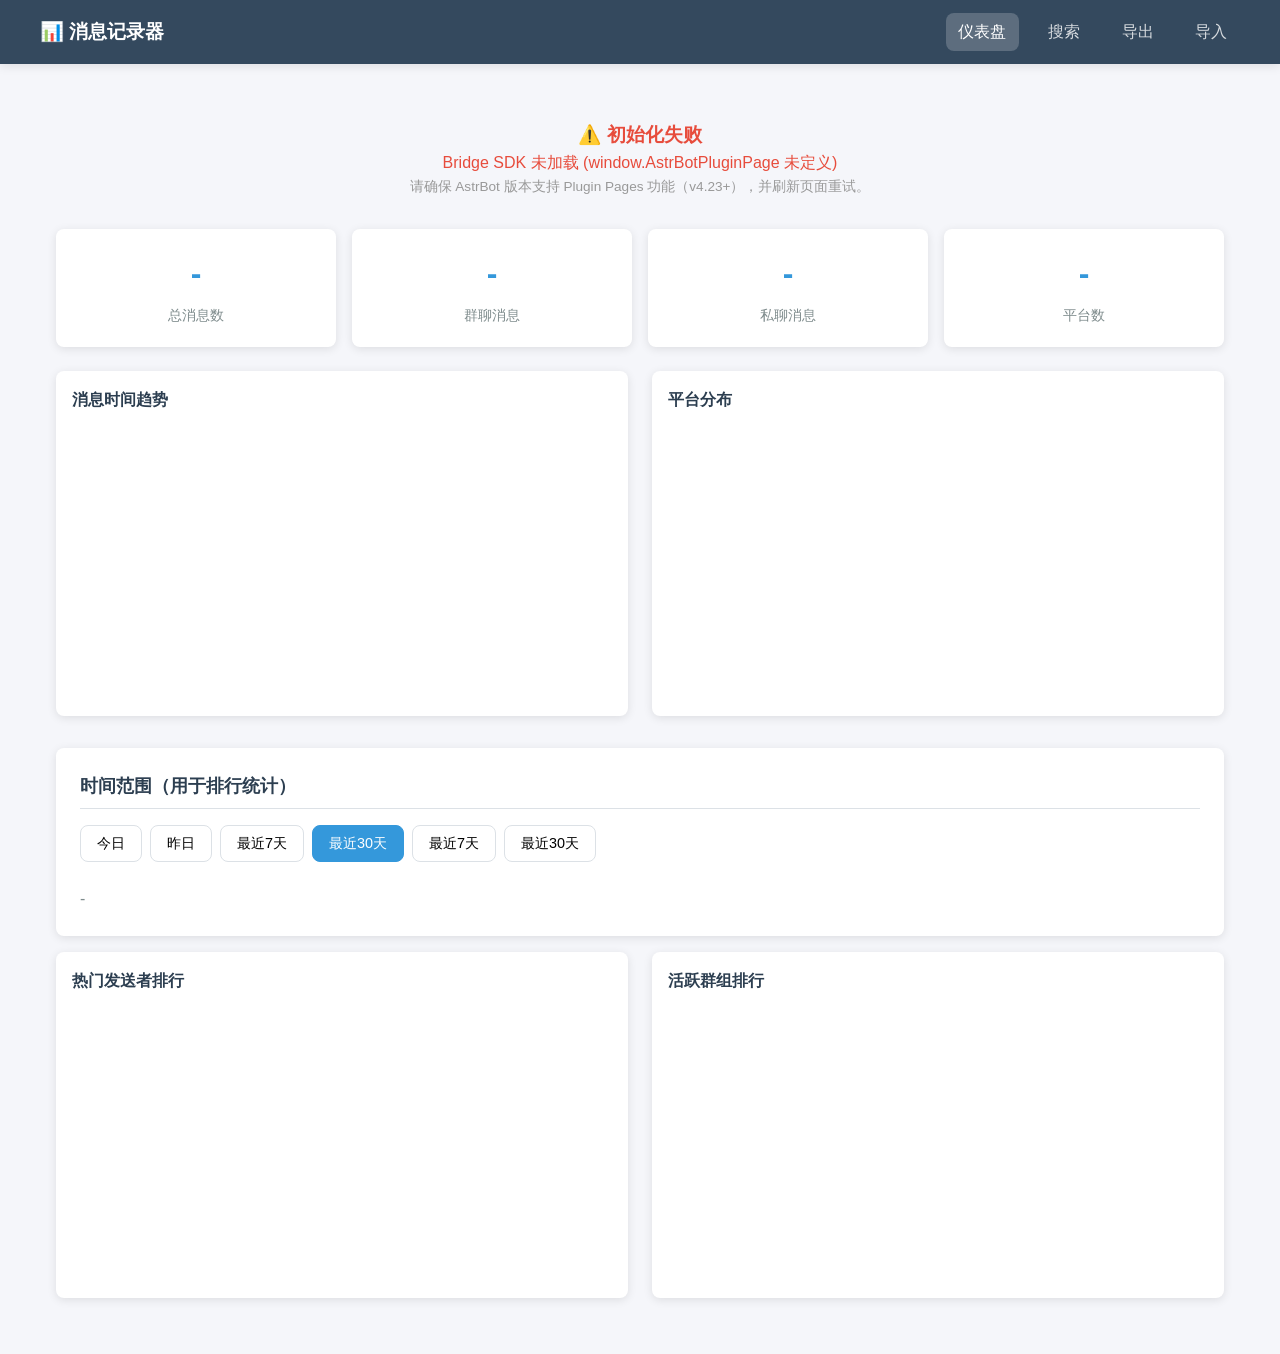
<file: pages/recorder/index.html>
<!doctype html>
<html lang="zh-CN">
<head>
  <meta charset="utf-8" />
  <title>消息记录器</title>
  <link rel="stylesheet" href="./style.css" />
</head>
<body>
  <nav class="navbar">
    <div class="nav-container">
      <span class="nav-brand">📊 消息记录器</span>
      <button class="nav-toggle" id="navToggle">☰</button>
      <div class="nav-links" id="navLinks">
        <a href="#dashboard" class="nav-link active" data-view="dashboard">仪表盘</a>
        <a href="#search" class="nav-link" data-view="search">搜索</a>
        <a href="#export" class="nav-link" data-view="export">导出</a>
        <a href="#import" class="nav-link" data-view="import">导入</a>
      </div>
    </div>
  </nav>

  <main class="main-content">
    <div id="view-dashboard" class="view active">
      <div class="stats-grid">
        <div class="stat-card">
          <div class="stat-value" id="totalCount">-</div>
          <div class="stat-label">总消息数</div>
        </div>
        <div class="stat-card">
          <div class="stat-value" id="groupCount">-</div>
          <div class="stat-label">群聊消息</div>
        </div>
        <div class="stat-card">
          <div class="stat-value" id="privateCount">-</div>
          <div class="stat-label">私聊消息</div>
        </div>
        <div class="stat-card">
          <div class="stat-value" id="platformCount">-</div>
          <div class="stat-label">平台数</div>
        </div>
      </div>

      <div class="charts-grid">
        <div class="chart-container">
          <div class="chart-title">消息时间趋势</div>
          <div class="chart-box" id="timelineChart"></div>
        </div>
        <div class="chart-container">
          <div class="chart-title">平台分布</div>
          <div class="chart-box" id="platformChart"></div>
        </div>
      </div>

      <div class="card">
        <div class="card-header">时间范围（用于排行统计）</div>
        <div class="time-selector">
          <button class="time-btn" data-range="today">今日</button>
          <button class="time-btn" data-range="yesterday">昨日</button>
          <button class="time-btn" data-range="last7d">最近7天</button>
          <button class="time-btn active" data-range="last30d">最近30天</button>
          <button class="time-btn" data-range="week">最近7天</button>
          <button class="time-btn" data-range="month">最近30天</button>
        </div>
        <p class="text-muted" id="timeRangeInfo">-</p>
      </div>

      <div class="charts-grid">
        <div class="chart-container">
          <div class="chart-title">热门发送者排行</div>
          <div class="chart-box" id="senderChart"></div>
        </div>
        <div class="chart-container">
          <div class="chart-title">活跃群组排行</div>
          <div class="chart-box" id="groupChart"></div>
        </div>
      </div>
    </div>

    <div id="view-search" class="view">
      <div class="filter-section">
        <div class="filter-row">
          <div class="filter-group search-group">
            <label class="filter-label">关键词:</label>
            <input type="text" class="filter-input search-input" id="keywordInput" placeholder="搜索消息内容...">
          </div>
        </div>
        <div class="filter-row">
          <div class="filter-group">
            <label class="filter-label">平台:</label>
            <select class="filter-select" id="platformFilter">
              <option value="">全部平台</option>
            </select>
          </div>
          <div class="filter-group">
            <label class="filter-label">消息类型:</label>
            <select class="filter-select" id="typeFilter">
              <option value="">全部</option>
              <option value="group">群聊</option>
              <option value="private">私聊</option>
              <option value="channel">频道</option>
            </select>
          </div>
          <div class="filter-group">
            <label class="filter-label">排序:</label>
            <select class="filter-select" id="orderFilter">
              <option value="desc">时间倒序</option>
              <option value="asc">时间正序</option>
            </select>
          </div>
          <div class="filter-group">
            <label class="filter-label">每页:</label>
            <select class="filter-select" id="limitFilter">
              <option value="50">50条</option>
              <option value="100">100条</option>
              <option value="200">200条</option>
            </select>
          </div>
        </div>
        <div class="filter-row" id="advancedFilters" style="display: none;">
          <div class="filter-group">
            <label class="filter-label">群组:</label>
            <select class="filter-select" id="groupFilter">
              <option value="">全部群组</option>
            </select>
          </div>
          <div class="filter-group">
            <label class="filter-label">发送者:</label>
            <select class="filter-select" id="senderFilter">
              <option value="">全部发送者</option>
            </select>
          </div>
          <div class="filter-group">
            <label class="filter-label">开始时间:</label>
            <input type="datetime-local" class="filter-input" id="startTimeInput">
          </div>
          <div class="filter-group">
            <label class="filter-label">结束时间:</label>
            <input type="datetime-local" class="filter-input" id="endTimeInput">
          </div>
        </div>
        <div class="filter-row">
          <button class="btn btn-outline" id="toggleAdvancedBtn">展开更多筛选</button>
          <button class="btn" id="refreshBtn">刷新</button>
          <button class="btn btn-success" id="exportResultsBtn">导出当前结果</button>
        </div>
      </div>
      <div class="card">
        <div class="card-header">消息列表</div>
        <div class="message-list" id="messageList">
          <p class="text-center text-muted">加载中...</p>
        </div>
      </div>
      <div class="pagination" id="pagination"></div>
    </div>

    <div id="view-export" class="view">
      <div class="card">
        <div class="card-header">筛选条件</div>
        <div id="currentFilters"></div>
        <div class="filter-row">
          <div class="filter-group">
            <label class="filter-label">时间范围:</label>
            <select class="filter-select" id="exportTime">
              <option value="">全部</option>
              <option value="today">今日</option>
              <option value="yesterday">昨日</option>
              <option value="last7d">最近7天</option>
              <option value="last30d">最近30天</option>
              <option value="week">本周</option>
              <option value="month">本月</option>
            </select>
          </div>
          <div class="filter-group">
            <label class="filter-label">平台:</label>
            <select class="filter-select" id="exportPlatform">
              <option value="">全部平台</option>
            </select>
          </div>
          <div class="filter-group">
            <label class="filter-label">消息类型:</label>
            <select class="filter-select" id="exportType">
              <option value="">全部</option>
              <option value="group">群聊</option>
              <option value="private">私聊</option>
              <option value="channel">频道</option>
            </select>
          </div>
        </div>
        <div class="filter-row">
          <div class="filter-group">
            <label class="filter-label">开始时间:</label>
            <input type="datetime-local" class="filter-input" id="exportStartTime">
          </div>
          <div class="filter-group">
            <label class="filter-label">结束时间:</label>
            <input type="datetime-local" class="filter-input" id="exportEndTime">
          </div>
          <div class="filter-group">
            <label class="filter-label">关键词:</label>
            <input type="text" class="filter-input" id="exportKeyword" placeholder="筛选包含关键词的消息">
          </div>
        </div>
      </div>
      <div class="card">
        <div class="card-header">导出格式</div>
        <div class="export-options">
          <div class="format-option selected" data-format="json">
            <div class="format-icon">📄</div>
            <div class="format-name">JSON</div>
            <p class="format-desc">结构化数据，适合程序处理</p>
          </div>
          <div class="format-option" data-format="csv">
            <div class="format-icon">📊</div>
            <div class="format-name">CSV</div>
            <p class="format-desc">表格格式，适合 Excel 打开</p>
          </div>
          <div class="format-option" data-format="txt">
            <div class="format-icon">📝</div>
            <div class="format-name">TXT</div>
            <p class="format-desc">纯文本，聊天记录风格</p>
          </div>
        </div>
      </div>
      <div class="card">
        <div class="card-header">导出选项</div>
        <div class="filter-row">
          <label class="checkbox-label">
            <input type="checkbox" id="includeChain" checked>
            包含消息链（图片、表情等）
          </label>
          <label class="checkbox-label">
            <input type="checkbox" id="includeRaw">
            包含原始消息数据
          </label>
          <label class="checkbox-label">
            <input type="checkbox" id="includeMedia">
            包含多媒体文件（图片、语音、视频等）
          </label>
        </div>
        <div id="mediaNote" class="info-note" style="display: none;">
          💡 勾选后将以 <code>.zip</code> 格式导出（包含数据 + 媒体文件的压缩包），文件体积可能较大。仅 JSON 格式支持此选项。
        </div>
      </div>
      <div class="card text-center">
        <button class="btn btn-success btn-lg" id="startExport">开始导出</button>
      </div>
      <div id="exportProgress" style="display: none;"></div>
    </div>

    <div id="view-import" class="view">
      <div class="card">
        <div class="card-header">选择文件</div>
        <div class="upload-area" id="uploadArea">
          <div class="upload-icon">📁</div>
          <p>拖拽文件到这里，或点击选择文件</p>
          <p class="text-muted">支持 JSON、CSV、ZIP（含媒体文件包）格式，最大 4GB</p>
          <p class="text-muted" style="font-size: 0.8rem;">大文件（超过 50MB）将自动使用分片上传</p>
          <input type="file" id="importFile" accept=".json,.csv,.zip" style="display: none;">
        </div>
        <div id="fileInfo" style="display: none; margin-top: 1rem;"></div>
      </div>
      <div class="card">
        <div class="card-header">导入模式</div>
        <div class="filter-row">
          <label class="checkbox-label">
            <input type="radio" name="importMode" value="merge" checked>
            <strong>合并</strong> - 添加新记录，保留现有数据
          </label>
        </div>
        <div class="filter-row">
          <label class="checkbox-label">
            <input type="radio" name="importMode" value="skip_duplicates">
            <strong>跳过重复</strong> - 检测并跳过已存在的记录
          </label>
        </div>
      </div>
      <div class="card text-center">
        <button class="btn btn-warning btn-lg" id="startImport">开始导入</button>
        <p class="text-muted mt-2">导入操作可能会修改数据库，请谨慎操作</p>
      </div>
      <div id="importProgress" style="display: none;"></div>
    </div>
  </main>

  <div class="modal" id="messageModal">
    <div class="modal-content">
      <div class="modal-header">
        <h3>消息详情</h3>
        <button class="modal-close" id="modalClose">×</button>
      </div>
      <div class="modal-body" id="modalBody"></div>
    </div>
  </div>

  <script type="module" src="./app.js"></script>
</body>
</html>
</file>
<file: pages/recorder/style.css>
:root {
  --primary-color: #3498db;
  --primary-dark: #2980b9;
  --success-color: #27ae60;
  --warning-color: #f39c12;
  --danger-color: #e74c3c;
  --text-color: #2c3e50;
  --text-light: #7f8c8d;
  --bg-color: #f5f6fa;
  --bg-dark: #34495e;
  --border-color: #dce1e6;
  --card-bg: #ffffff;
  --shadow: 0 2px 10px rgba(0,0,0,0.1);
  --radius: 8px;
  --skeleton-from: var(--bg-color);
  --skeleton-via: #e8e9ed;
  --skeleton-to: var(--bg-color);
}

* {
  box-sizing: border-box;
  margin: 0;
  padding: 0;
}

body {
  font-family: -apple-system, BlinkMacSystemFont, 'Segoe UI', Roboto, 'Helvetica Neue', Arial, sans-serif;
  background-color: var(--bg-color);
  color: var(--text-color);
  line-height: 1.6;
  min-height: 100vh;
  display: flex;
  flex-direction: column;
}

.navbar {
  background: var(--bg-dark);
  color: white;
  padding: 0.8rem 1rem;
  position: sticky;
  top: 0;
  z-index: 100;
  box-shadow: var(--shadow);
}

.nav-container {
  max-width: 1200px;
  margin: 0 auto;
  display: flex;
  align-items: center;
  justify-content: space-between;
}

.nav-brand {
  font-size: 1.2rem;
  font-weight: 600;
  color: white;
}

.nav-links {
  display: flex;
  gap: 1rem;
}

.nav-links a {
  color: rgba(255,255,255,0.8);
  text-decoration: none;
  padding: 0.4rem 0.8rem;
  border-radius: var(--radius);
  transition: all 0.2s;
}

.nav-links a:hover,
.nav-links a.active {
  color: white;
  background: rgba(255,255,255,0.2);
}

.nav-toggle {
  display: none;
  background: none;
  border: none;
  color: white;
  font-size: 1.5rem;
  cursor: pointer;
}

@media (max-width: 768px) {
  .nav-toggle {
    display: block;
  }
  .nav-links {
    display: none;
    position: absolute;
    top: 100%;
    left: 0;
    right: 0;
    background: var(--bg-dark);
    flex-direction: column;
    padding: 1rem;
  }
  .nav-links.show {
    display: flex;
  }
}

.main-content {
  flex: 1;
  max-width: 1200px;
  margin: 0 auto;
  padding: 1.5rem 1rem;
  width: 100%;
}

.view {
  display: none;
  opacity: 0;
}

.view.active {
  display: block;
  opacity: 1;
}

.view.fade-in {
  animation: fadeIn 0.3s ease forwards;
}

@keyframes fadeIn {
  from { opacity: 0; transform: translateY(6px); }
  to { opacity: 1; transform: translateY(0); }
}

.card {
  background: var(--card-bg);
  border-radius: var(--radius);
  box-shadow: var(--shadow);
  padding: 1.5rem;
  margin-bottom: 1rem;
  animation: cardAppear 0.3s ease both;
}

@keyframes cardAppear {
  from { opacity: 0; transform: translateY(4px); }
  to { opacity: 1; transform: translateY(0); }
}

.card-header {
  font-size: 1.1rem;
  font-weight: 600;
  margin-bottom: 1rem;
  color: var(--text-color);
  border-bottom: 1px solid var(--border-color);
  padding-bottom: 0.5rem;
}

.stats-grid {
  display: grid;
  grid-template-columns: repeat(4, 1fr);
  gap: 1rem;
  margin-bottom: 1.5rem;
}

.stat-card {
  background: var(--card-bg);
  border-radius: var(--radius);
  box-shadow: var(--shadow);
  padding: 1.2rem;
  text-align: center;
  animation: cardAppear 0.3s ease both;
}

.stat-card:nth-child(1) { animation-delay: 0ms; }
.stat-card:nth-child(2) { animation-delay: 60ms; }
.stat-card:nth-child(3) { animation-delay: 120ms; }
.stat-card:nth-child(4) { animation-delay: 180ms; }

.stat-value {
  font-size: 2rem;
  font-weight: 700;
  color: var(--primary-color);
  margin-bottom: 0.3rem;
  min-height: 2.4rem;
  display: flex;
  align-items: center;
  justify-content: center;
  transition: color 0.2s;
}

.stat-label {
  font-size: 0.9rem;
  color: var(--text-light);
}

@media (max-width: 1024px) {
  .stats-grid {
    grid-template-columns: repeat(2, 1fr);
  }
}

@media (max-width: 600px) {
  .stats-grid {
    grid-template-columns: 1fr;
  }
}

.charts-grid {
  display: grid;
  grid-template-columns: repeat(2, 1fr);
  gap: 1.5rem;
  margin-bottom: 2rem;
}

.chart-container {
  background: var(--card-bg);
  border-radius: var(--radius);
  box-shadow: var(--shadow);
  padding: 1rem;
  min-height: 300px;
}

.chart-title {
  font-size: 1rem;
  font-weight: 600;
  margin-bottom: 0.5rem;
  color: var(--text-color);
}

.chart-box {
  width: 100%;
  height: 280px;
  position: relative;
}

@media (max-width: 768px) {
  .charts-grid {
    grid-template-columns: 1fr;
  }
}

.time-selector {
  display: flex;
  gap: 0.5rem;
  margin-bottom: 1.5rem;
  flex-wrap: wrap;
}

.time-btn {
  padding: 0.5rem 1rem;
  background: var(--card-bg);
  border: 1px solid var(--border-color);
  border-radius: var(--radius);
  cursor: pointer;
  transition: all 0.2s;
  font-size: 0.9rem;
}

.time-btn:hover {
  border-color: var(--primary-color);
  color: var(--primary-color);
}

.time-btn.active {
  background: var(--primary-color);
  color: white;
  border-color: var(--primary-color);
}

.message-list {
  display: flex;
  flex-direction: column;
  gap: 0.8rem;
}

.message-card {
  background: var(--card-bg);
  border-radius: var(--radius);
  box-shadow: var(--shadow);
  padding: 1rem;
  transition: all 0.2s;
  cursor: pointer;
}

.message-card:hover {
  box-shadow: 0 4px 15px rgba(0,0,0,0.15);
  transform: translateY(-2px);
}

.message-header {
  display: flex;
  align-items: center;
  gap: 0.5rem;
  margin-bottom: 0.5rem;
  font-size: 0.85rem;
}

.message-time {
  color: var(--text-light);
}

.message-platform {
  background: var(--primary-color);
  color: white;
  padding: 0.2rem 0.5rem;
  border-radius: 4px;
  font-size: 0.8rem;
}

.message-type {
  background: var(--bg-color);
  color: var(--text-light);
  padding: 0.2rem 0.5rem;
  border-radius: 4px;
  font-size: 0.8rem;
}

.message-sender {
  font-weight: 600;
  color: var(--text-color);
}

.message-content {
  color: var(--text-color);
  margin-bottom: 0.5rem;
  word-break: break-word;
}

.message-actions {
  display: flex;
  gap: 0.5rem;
  font-size: 0.85rem;
}

.message-actions a {
  color: var(--primary-color);
  text-decoration: none;
  cursor: pointer;
}

.message-actions a:hover {
  color: var(--primary-dark);
}

.filter-section {
  background: var(--card-bg);
  border-radius: var(--radius);
  box-shadow: var(--shadow);
  padding: 1rem;
  margin-bottom: 1rem;
}

.filter-row {
  display: flex;
  gap: 1rem;
  align-items: center;
  flex-wrap: wrap;
  margin-bottom: 0.8rem;
}

.filter-group {
  display: flex;
  align-items: center;
  gap: 0.5rem;
}

.filter-label {
  font-size: 0.9rem;
  color: var(--text-light);
  min-width: 80px;
}

.filter-input,
.filter-select {
  padding: 0.5rem;
  border: 1px solid var(--border-color);
  border-radius: var(--radius);
  font-size: 0.9rem;
  min-width: 150px;
}

.filter-input:focus,
.filter-select:focus {
  outline: none;
  border-color: var(--primary-color);
}

.search-input {
  flex: 1;
  min-width: 200px;
}

.btn {
  padding: 0.6rem 1.2rem;
  background: var(--primary-color);
  color: white;
  border: none;
  border-radius: var(--radius);
  cursor: pointer;
  font-size: 0.9rem;
  transition: all 0.2s;
}

.btn:hover {
  background: var(--primary-dark);
}

.btn-outline {
  background: transparent;
  border: 1px solid var(--border-color);
  color: var(--text-color);
}

.btn-outline:hover {
  border-color: var(--primary-color);
  color: var(--primary-color);
}

.btn-sm {
  padding: 0.3rem 0.8rem;
  font-size: 0.8rem;
}

.btn-success {
  background: var(--success-color);
}

.btn-success:hover {
  background: #219a52;
}

.btn-warning {
  background: var(--warning-color);
}

.btn-warning:hover {
  background: #e08e0b;
}

.btn-lg {
  padding: 1rem 2rem;
  font-size: 1rem;
}

.pagination {
  display: flex;
  justify-content: center;
  align-items: center;
  gap: 0.5rem;
  margin-top: 1.5rem;
}

.pagination-btn {
  padding: 0.5rem 1rem;
  background: var(--card-bg);
  border: 1px solid var(--border-color);
  border-radius: var(--radius);
  cursor: pointer;
  transition: all 0.2s;
}

.pagination-btn:hover:not(.disabled) {
  border-color: var(--primary-color);
  color: var(--primary-color);
}

.pagination-btn.disabled {
  opacity: 0.5;
  cursor: not-allowed;
}

.pagination-info {
  color: var(--text-light);
  font-size: 0.9rem;
}

.modal {
  display: none;
  position: fixed;
  top: 0;
  left: 0;
  right: 0;
  bottom: 0;
  background: rgba(0,0,0,0.5);
  z-index: 200;
  justify-content: center;
  align-items: center;
}

.modal.show {
  display: flex;
}

.modal-content {
  background: var(--card-bg);
  border-radius: var(--radius);
  max-width: 800px;
  width: 90%;
  max-height: 80vh;
  overflow-y: auto;
  box-shadow: 0 10px 30px rgba(0,0,0,0.3);
  animation: modalIn 0.2s ease;
}

@keyframes modalIn {
  from { opacity: 0; transform: scale(0.95); }
  to { opacity: 1; transform: scale(1); }
}

.modal-header {
  display: flex;
  justify-content: space-between;
  align-items: center;
  padding: 1rem;
  border-bottom: 1px solid var(--border-color);
}

.modal-header h3 {
  font-size: 1.1rem;
  color: var(--text-color);
}

.modal-close {
  background: none;
  border: none;
  font-size: 1.5rem;
  color: var(--text-light);
  cursor: pointer;
}

.modal-body {
  padding: 1rem;
}

.detail-row {
  display: flex;
  margin-bottom: 0.5rem;
}

.detail-label {
  min-width: 120px;
  color: var(--text-light);
  font-size: 0.9rem;
}

.detail-value {
  color: var(--text-color);
}

.context-message {
  background: var(--bg-color);
  padding: 0.5rem;
  border-radius: 4px;
  margin-bottom: 0.5rem;
}

.context-message.highlight {
  background: rgba(52, 152, 219, 0.2);
  border-left: 3px solid var(--primary-color);
}

.inline-spinner {
  display: inline-block;
  width: 18px;
  height: 18px;
  border: 2px solid var(--border-color);
  border-top-color: var(--primary-color);
  border-radius: 50%;
  animation: spin 0.8s linear infinite;
  vertical-align: middle;
  margin-right: 6px;
}

.skeleton {
  background: linear-gradient(90deg, var(--skeleton-from) 25%, var(--skeleton-via) 50%, var(--skeleton-to) 75%);
  background-size: 200% 100%;
  animation: shimmer 1.5s ease-in-out infinite;
  border-radius: var(--radius);
}

@keyframes shimmer {
  0% { background-position: 200% 0; }
  100% { background-position: -200% 0; }
}

.skeleton-inline {
  display: inline-block;
  border-radius: 4px;
}

.skeleton-stat {
  height: 80px;
  border-radius: var(--radius);
}

.skeleton-chart {
  height: 280px;
  border-radius: var(--radius);
}

.skeleton-line {
  height: 16px;
  margin-bottom: 10px;
  border-radius: 4px;
}

.skeleton-line.short {
  width: 60%;
}

.skeleton-card {
  height: 80px;
  margin-bottom: 12px;
  border-radius: var(--radius);
}

.stat-value.loading {
  color: transparent;
}

.chart-box.loading {
  position: relative;
}

.section-loading {
  display: flex;
  align-items: center;
  justify-content: center;
  padding: 2rem;
  color: var(--text-light);
  font-size: 0.9rem;
  gap: 0.5rem;
}

.section-error {
  display: flex;
  align-items: center;
  justify-content: center;
  padding: 1.5rem;
  gap: 0.5rem;
  color: var(--danger-color);
  font-size: 0.9rem;
  flex-wrap: wrap;
}

.error-icon {
  font-size: 1rem;
}

.error-text {
  color: var(--danger-color);
}

.error-text-sm {
  color: var(--danger-color);
  font-size: 0.85rem;
}

@keyframes spin {
  to { transform: rotate(360deg); }
}

.export-options {
  display: grid;
  grid-template-columns: repeat(3, 1fr);
  gap: 1rem;
  margin-bottom: 1rem;
}

.format-option {
  background: var(--card-bg);
  border: 2px solid var(--border-color);
  border-radius: var(--radius);
  padding: 1rem;
  text-align: center;
  cursor: pointer;
  transition: all 0.2s;
}

.format-option:hover {
  border-color: var(--primary-color);
}

.format-option.selected {
  border-color: var(--primary-color);
  background: rgba(52, 152, 219, 0.1);
}

.format-icon {
  font-size: 2rem;
  margin-bottom: 0.5rem;
}

.format-name {
  font-weight: 600;
}

.format-desc {
  font-size: 0.85rem;
  color: var(--text-light);
}

@media (max-width: 600px) {
  .export-options {
    grid-template-columns: 1fr;
  }
}

.upload-area {
  border: 2px dashed var(--border-color);
  border-radius: var(--radius);
  padding: 2rem;
  text-align: center;
  cursor: pointer;
  transition: all 0.2s;
}

.upload-area:hover {
  border-color: var(--primary-color);
  background: rgba(52, 152, 219, 0.05);
}

.upload-area.dragover {
  border-color: var(--primary-color);
  background: rgba(52, 152, 219, 0.1);
}

.upload-icon {
  font-size: 3rem;
  color: var(--text-light);
  margin-bottom: 1rem;
}

.checkbox-label {
  display: flex;
  align-items: center;
  gap: 0.5rem;
}

.info-note {
  margin-top: 0.5rem;
  padding: 0.5rem;
  background: var(--bg-color);
  border-radius: 4px;
  font-size: 0.85rem;
  color: var(--text-light);
}

.task-progress {
  background: var(--bg-color);
  border-radius: 4px;
  height: 20px;
  overflow: hidden;
  margin: 1rem 0;
}

.progress-bar {
  height: 100%;
  background: var(--primary-color);
  transition: width 0.3s;
}

.task-stats {
  display: grid;
  grid-template-columns: repeat(5, 1fr);
  gap: 1rem;
  text-align: center;
}

.task-stat {
  background: var(--bg-color);
  padding: 0.8rem;
  border-radius: var(--radius);
}

.task-stat-value {
  font-size: 1.5rem;
  font-weight: 600;
  color: var(--primary-color);
}

.task-stat-label {
  font-size: 0.85rem;
  color: var(--text-light);
}

@media (max-width: 600px) {
  .task-stats {
    grid-template-columns: repeat(3, 1fr);
  }
}

.text-muted {
  color: var(--text-light);
}

.text-center {
  text-align: center;
}

.time-range-label {
  font-weight: 600;
  color: var(--primary-color);
}

.time-range-separator {
  color: var(--border-color);
  margin: 0 0.75rem;
}

.time-range-value {
  font-family: 'Monaco', 'Menlo', 'Ubuntu Mono', monospace;
  font-size: 0.9rem;
  color: var(--text-color);
  letter-spacing: 0.03em;
}

.mt-2 { margin-top: 1rem; }

.hidden {
  display: none !important;
}
</file>
